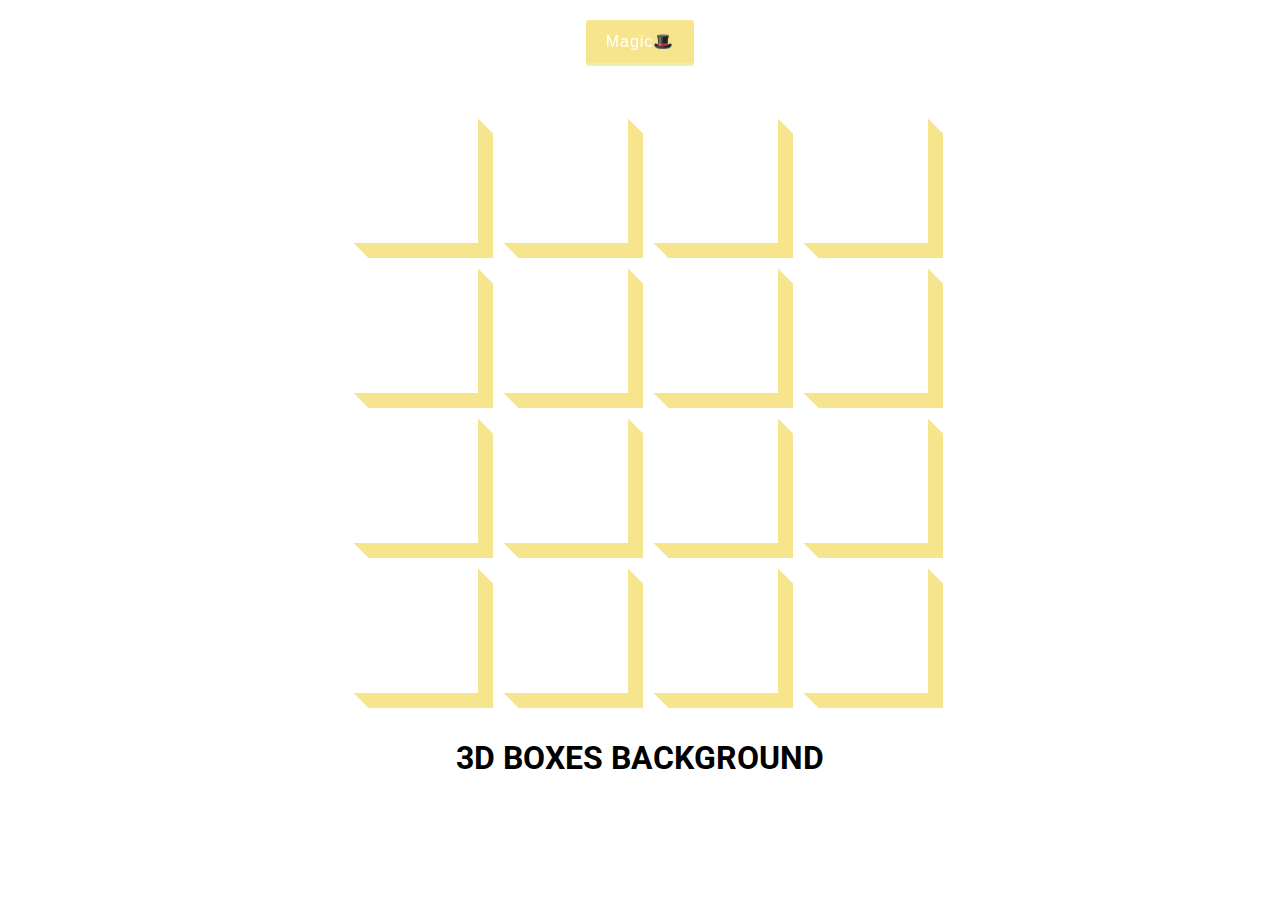
<file: 3d_boxes_background/index.html>
<!DOCTYPE html>

<html lang="eng">
    <head>
       <meta charset="UTF-8"/>
       <meta name="viewport" content="width=device-width, initial-scale=1.0" />
       <link rel="stylesheet" href="style.css"/>
       <title>3D BOXES BACKGROUND</title>
    </head>
    <body>
        <button id="btn" class="magic">Magic🎩</button>
        <div id="boxes" class="boxes big" ></div>
        <h1>3D BOXES BACKGROUND</h1>
        <script src="script.js"></script>
    </body>
</html>
</file>
<file: 3d_boxes_background/style.css>
@import url("https://fonts.googleapis.com/css2?family=Roboto&display=swap");

/* applies to all elements in the page  
   width and height will include any padding or border
*/

* {
  box-sizing: border-box;
}

body {
  font-family: "Roboto", sans-serif;
  display: flex;
  flex-direction: column;
  align-items: center;
  justify-content: center;
  height: 100vh;
  overflow: hidden;
}

.magic { background-color: #f6e58d;;
  color: #fff;
  font-family: "poppins", sans-serif;
  border: 0;
  border-radius: 3px;
  font-size: 16px;
  padding: 12px 20px;
  cursor: pointer;
  position: fixed;
  top: 20px;
  letter-spacing: 1px;
  box-shadow: 0 3px rgba(216, 224, 102, 0.5);
}

.magic:focus {
    outline: none;
}

.magic:active {
    box-shadow: none;
}

.boxes {
    display: flex;
    flex-wrap: wrap;
    justify-content: space-around;
    height: 500px;
    width: 500px;
    position: relative;
    transition: 0.4s ease;;
}

.boxes.big {
    width: 600px;
    height: 600px;
}

.boxes.big .box {
    transform: rotateZ(360deg);
}

.box {
    background-image: url('https://media.giphy.com/media/EZqwsBSPlvSda/giphy.gif');
    background-repeat: no-repeat;
    background-size: 500px 500px;
    position: relative;
    height: 125px;
    width: 125px;
    transition: 0.4s ease;
}

.box::after {
    content: '';
    background-color: #f6e58d;
    position: absolute;
    top: 8px;
    right: -15px;
    height: 100%;
    width: 15px;
    transform: skewY(45deg);
}

.box::before {
    content: '';
    background-color: #f6e58d;
    position: absolute;
    bottom: -15px;
    left: 8px;
    height: 15px;
    width: 100%;
    transform: skewX(45deg);
  }
</file>
